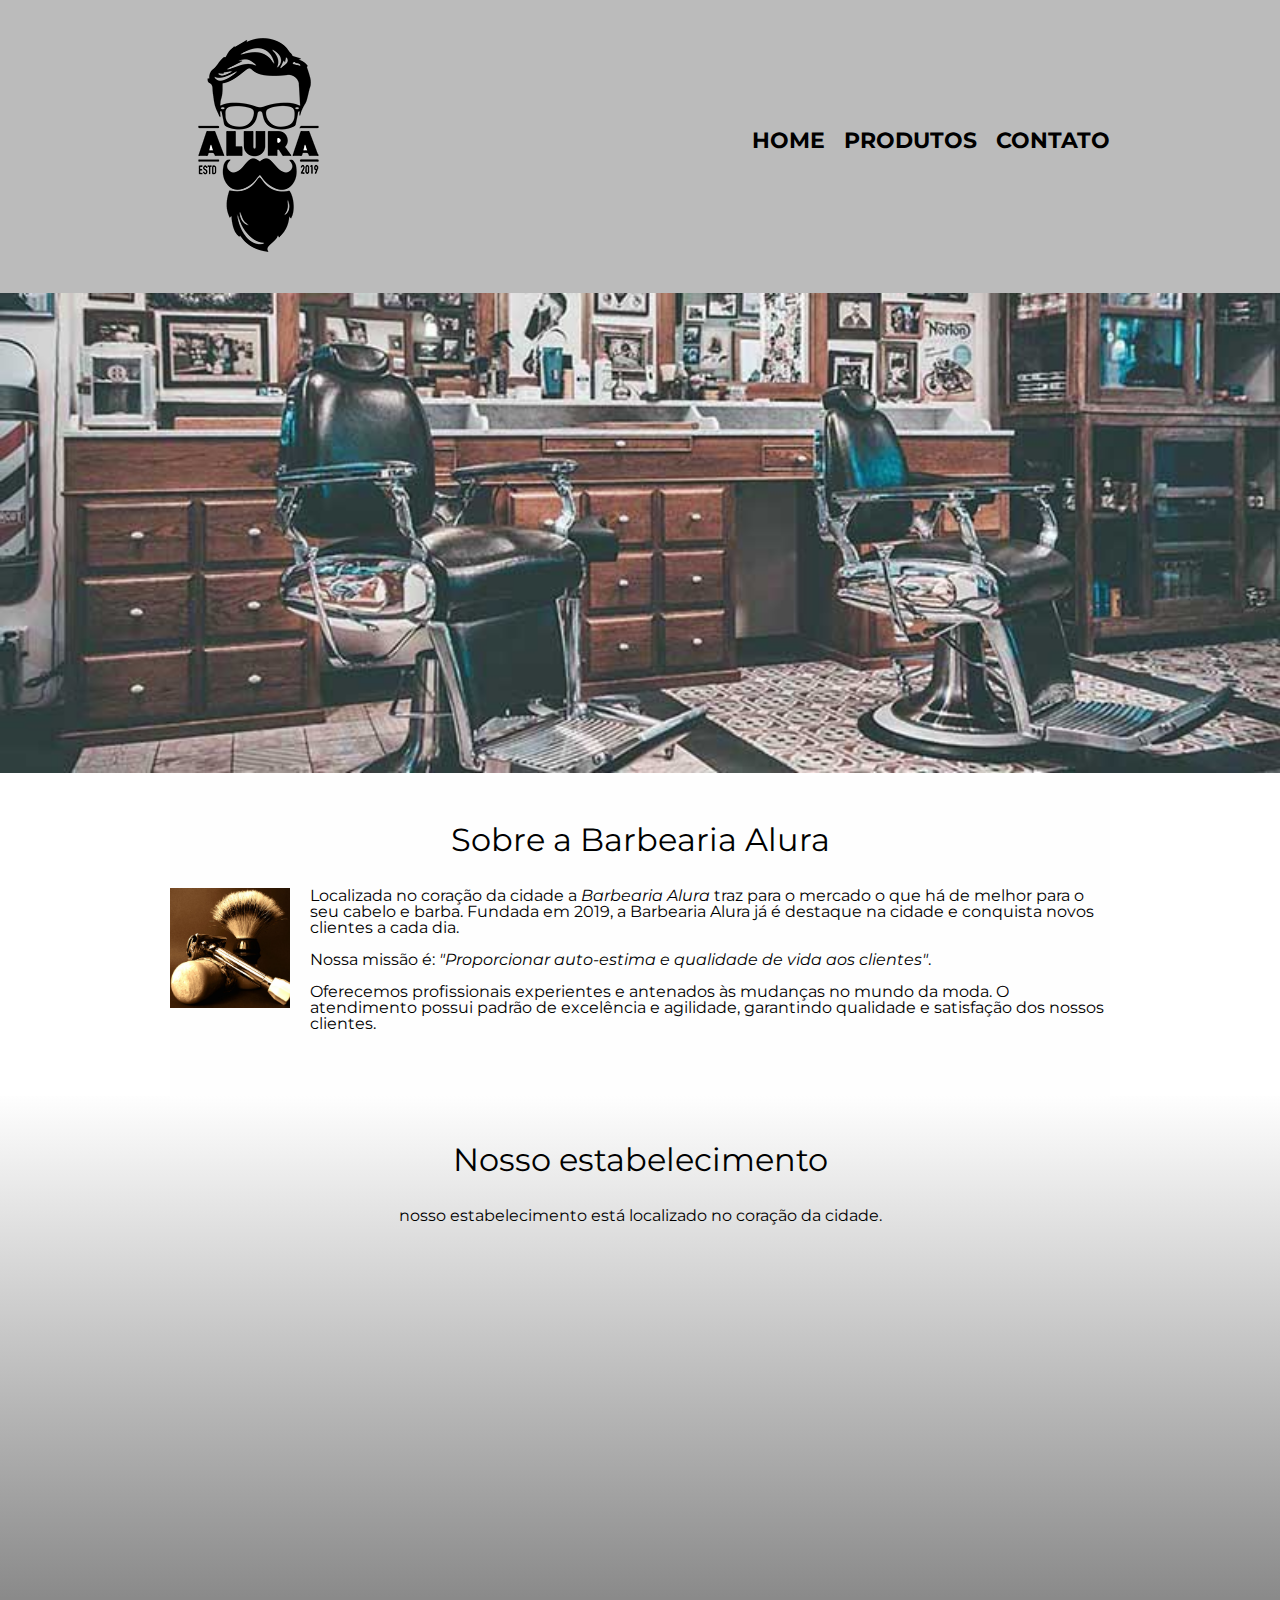
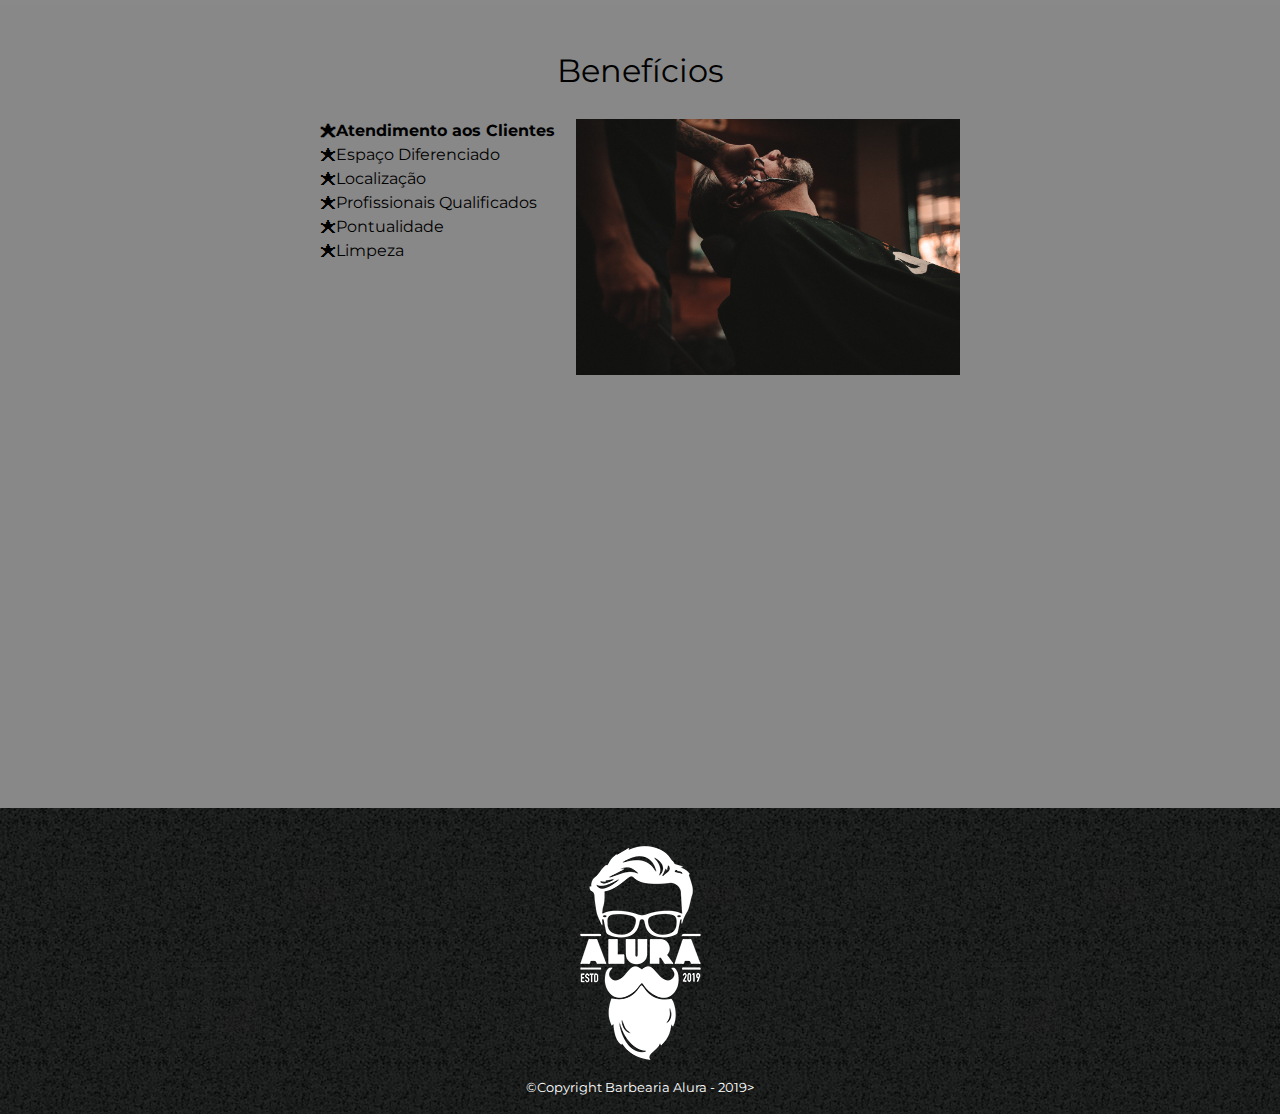
<file: index.html>
<!DOCTYPE html>
<html lang="pt-br">

	<head>
		<meta charset="utf-8">
		<meta name="viewport" content="width=device-width">
		<title>Barbearia Alura</title>
		<link rel="stylesheet" href="reset.css">
		<link rel="stylesheet" href="style.css">
		<link rel="preconnect" href="https://fonts.googleapis.com">
		<link rel="preconnect" href="https://fonts.gstatic.com" crossorigin>
		<link href="https://fonts.googleapis.com/css2?family=Montserrat:wght@500&display=swap" rel="stylesheet">
	</head>

	<body>
		<header>
			<div class="caixa">
				<h1><img src="logo.png" alt="Logo da Barbearia Alura"></h1>
				<nav>
					<ul>
						<li><a href="index.html">Home</a></li>
						<li><a href="produtos.html">Produtos</a></li>
						<li><a href="contato.html">Contato</a></li>
					</ul>
				</nav>
			</div>
		</header>

		<img class="banner" src="banner.jpg">

		<main>
			<section class="principal">
				<h2 class="titulo-principal">Sobre a Barbearia Alura</h2>

				<img class="utensilios" src="utensilios.jpg" alt="Utensilios de um barbeiro">

				<p>Localizada no coração da cidade a <strong>Barbearia Alura</strong> traz para o mercado o que há de melhor para o seu cabelo e barba. Fundada em 2019, a Barbearia Alura já é destaque na cidade e conquista novos clientes a cada dia.</p>

				<p id="missao"><em>Nossa missão é: <strong>"Proporcionar auto-estima e qualidade de vida aos clientes"</strong>.</em></p>

				<p>Oferecemos profissionais experientes e antenados às mudanças no mundo da moda. O atendimento possui padrão de excelência e agilidade, garantindo qualidade e satisfação dos nossos clientes.</p>
			</section>

			<section class="mapa">
				<h3 class="titulo-principal">Nosso estabelecimento</h3>
				<p>nosso estabelecimento está localizado no coração da cidade.</p>

				<div class="mapa-conteudo">
					<iframe src="https://www.google.com/maps/embed?pb=!1m18!1m12!1m3!1d3656.4499786333754!2d-46.63655908298223!3d-23.588189826593577!2m3!1f0!2f0!3f0!3m2!1i1024!2i768!4f13.1!3m3!1m2!1s0x94ce5a2b2ed7f3a1%3A0xab35da2f5ca62674!2sAlura%20-%20Escola%20Online%20de%20Tecnologia!5e0!3m2!1spt-BR!2sbr!4v1675706190548!5m2!1spt-BR!2sbr" width="100%" height="300" style="border:0;" allowfullscreen="" loading="lazy" referrerpolicy="no-referrer-when-downgrade"></iframe>
				</div>
			</section>

			<section class="beneficios">
				<h3 class="titulo-principal">Benefícios</h3>

				<div class="conteudo-beneficios">
					<ul class="lista-beneficios">
						<li class="itens">Atendimento aos Clientes</li>
						<li class="itens">Espaço Diferenciado</li>
						<li class="itens">Localização</li>
						<li class="itens">Profissionais Qualificados</li>
						<li class="itens">Pontualidade</li>
						<li class="itens">Limpeza</li>
					</ul><img src= "beneficios.jpg" class="imagem-beneficios">
				</div>

				<div class="video"><iframe width="100%" height="315" src="https://www.youtube.com/embed/wcVVXUV0YUY" title="YouTube video player" frameborder="0" allow="accelerometer; autoplay; clipboard-write; encrypted-media; gyroscope; picture-in-picture; web-share" allowfullscreen></iframe></div>
			</section>
		</main>
		<footer>
			<img src="logo-branco.png" alt="Logo da Barbearia Alura">
			<p class="copyright">&copy;Copyright Barbearia Alura - 2019></p>
		</footer>
	</body>
</html>
</file>
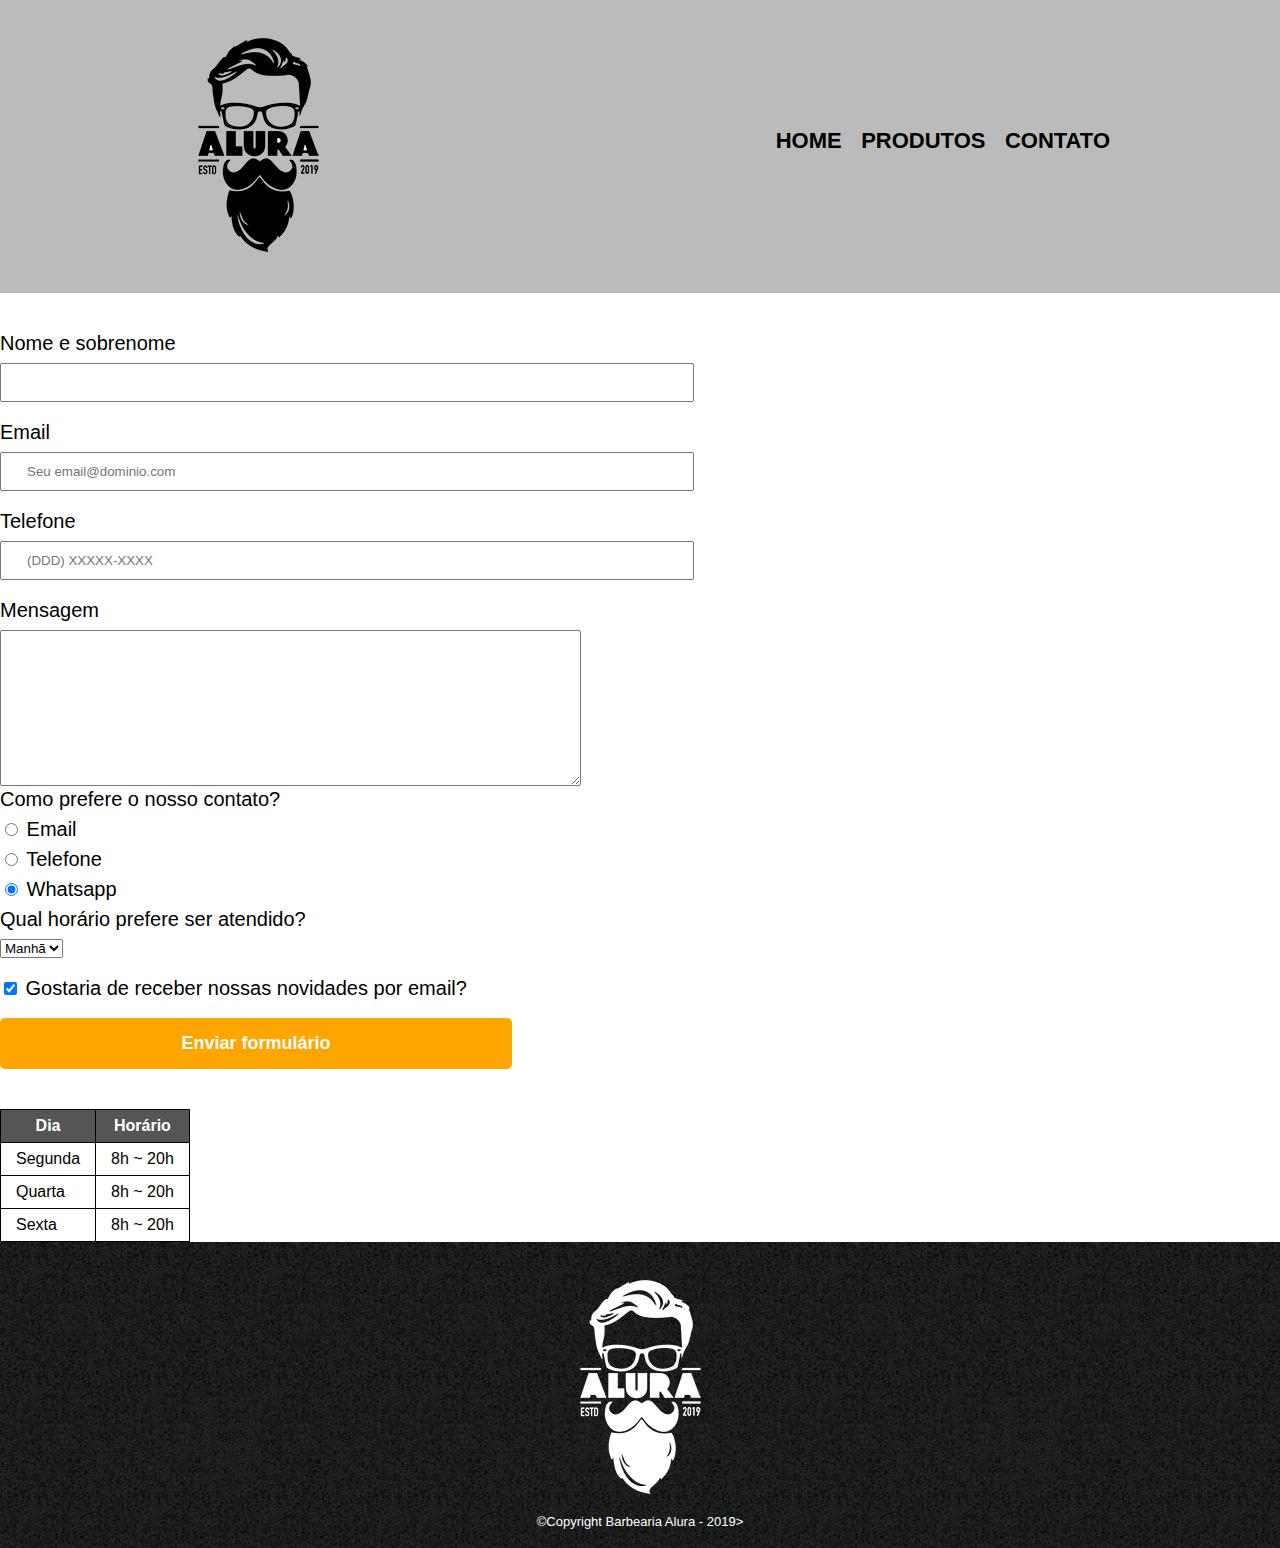
<file: contato.html>
<!DOCTYPE html>
<html>
	<head>
		<meta charset="utf-8">
		<title>Contato -Barbearia Alura</title>
		<link rel="stylesheet" href="reset.css">
		<link rel="stylesheet" href="style.css">
	</head>
	<body>
		<header>
			<div class="caixa">
				<h1><img src="logo.png" alt="Logo da Barbearia Alura"></h1>
				<nav>
					<ul>
						<li><a href="index.html">Home</a></li>
						<li><a href="produtos.html">Produtos</a></li>
						<li><a href="contato.html">Contato</a></li>
					</ul>
				</nav>
			</div>
		</header>
		<main>
			<form>
				<label for="nomesobrenome">Nome e sobrenome</label>
				<input type="text" id="nomesobrenome" class="input-padrao" required>

				<label for= "email">Email</label>
				<input type="email" id="email" class="input-padrao" required placeholder="Seu email@dominio.com">

				<label for="telefone">Telefone</label>
				<input type="tel" id="telefone" class="input-padrao" required placeholder="(DDD) XXXXX-XXXX">

				<label for="mensagem">Mensagem</label>
				<textarea cols="70" rows="10" id="mensagem" required></textarea>

				<fieldset>
					<legend>Como prefere o nosso contato?</legend>
					<label for="radio-email"><input type="radio" name="contato" value="email" id="radio-email"> Email</label>
					

					<label for="radio-telefone"><input type="radio" name="contato" value="telefone" id="radio-telefone"> Telefone</label>
					

					<label for="radio-whatsapp"><input type="radio" name="contato" value="whatsapp" id="radio-whatsapp" checked> Whatsapp</label>
				</fieldset>

				<fieldset>
				<legend>Qual horário prefere ser atendido?</legend>
					<select>
						<option>Manhã</option>
						<option>Tarde</option>
						<option>Noite</option>
					</select>
				</fieldset>

				<label class="checkbox"><input type="checkbox" checked> Gostaria de receber nossas novidades por email?</label>

				<input type="submit" value="Enviar formulário" class="enviar">
			</form>

			<table>
				<thead>
					<tr>
						<th>Dia</th>
						<th>Horário</th>
					</tr>
				</thead>
				<tbody>
					<tr>
						<td>Segunda</td>
						<td>8h ~ 20h</td>
					</tr>
					<tr>
						<td>Quarta</td>
						<td>8h ~ 20h</td>
					</tr>
					<tr>
						<td>Sexta</td>
						<td>8h ~ 20h</td>
					</tr>
				</tbody>
			</table>
		</main>
		<footer>
			<img src="logo-branco.png" alt="Logo da Barbearia Alura">
			<p class="copyright">&copy;Copyright Barbearia Alura - 2019></p>
		</footer>
	</body>
</html>
</file>
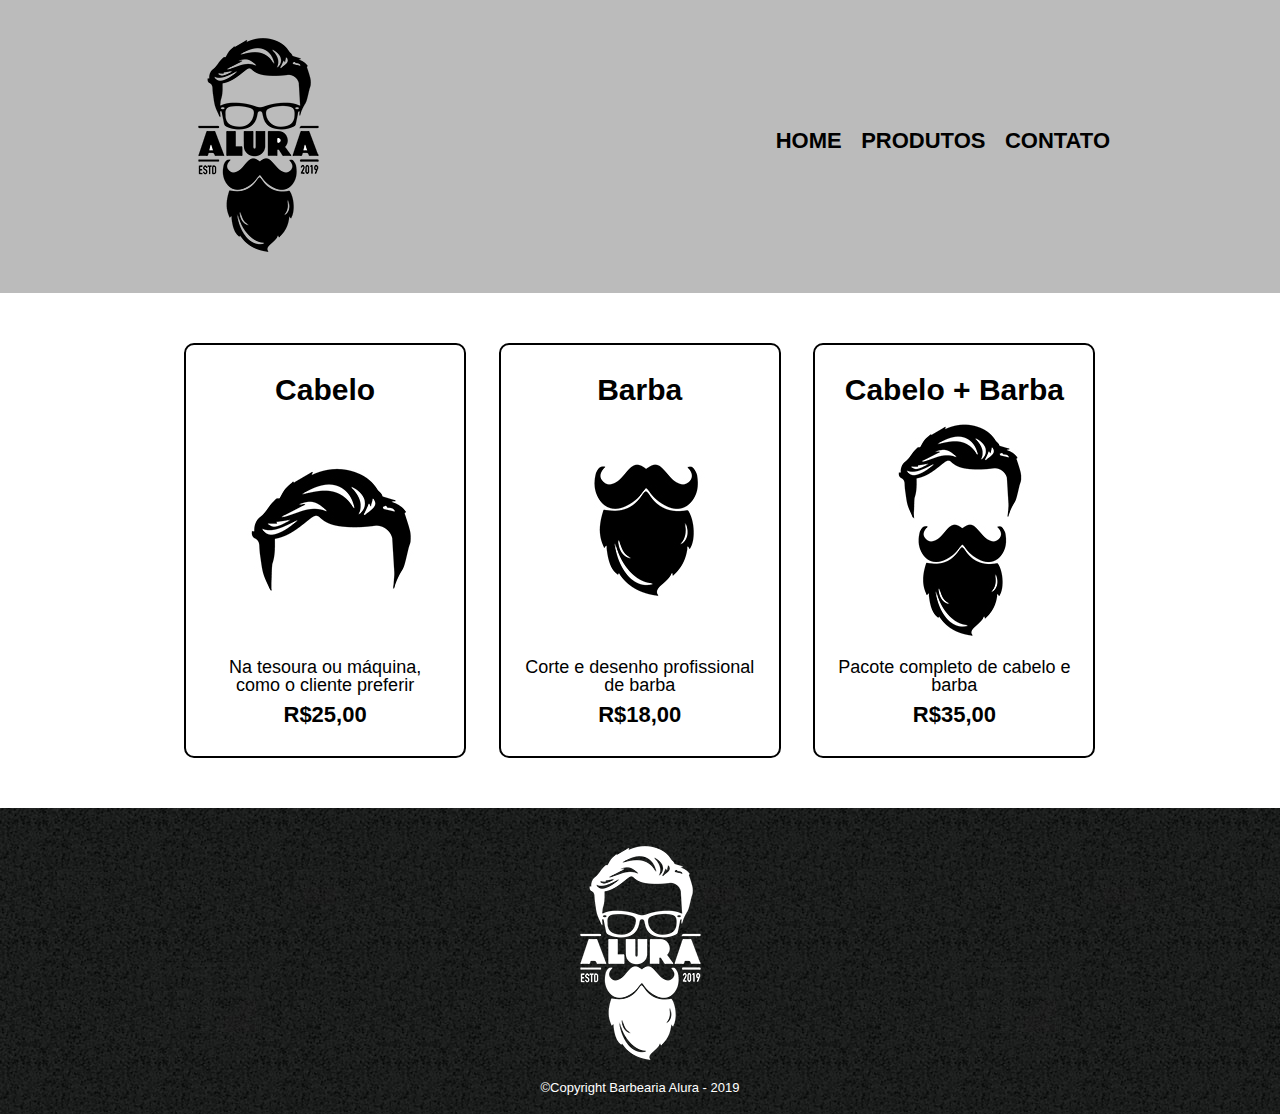
<file: produtos.html>
<!DOCTYPE html>
<html> 
	<head> 
		<meta charset="utf-8"> 
		<title>Produtos -Barbearia Alura</title> 

		<link rel="stylesheet" href="reset.css">
		<link rel="stylesheet" href="style.css">
	</head>
	<body>
		<header>
			<div class="caixa">
				<h1><img src="logo.png"></h1>

				<nav>
					<ul>
						<li><a href="index.html">Home</a></li>
						<li><a href="produtos.htlm">Produtos</a></li>
						<li><a href="contato.html">Contato</a></li>
					</ul>
				</nav> 
			</div>
		</header>

		<main>
			<ul class="produtos">
				<li>
					<h2>Cabelo</h2>
					<img src="cabelo.jpg">
					<p class="prodto-descricao">Na tesoura ou máquina, como o cliente preferir</p>
					<p class="produto-preco">R$25,00</p>
				</li>
				<li>
					<h2>Barba</h2>
					<img src="barba.jpg">
					<p class="prodto-descricao">Corte e desenho profissional de barba</p>
					<p class="produto-preco">R$18,00</p>
				</li>
				<li>
					<h2>Cabelo + Barba</h2>
					<img src="cabelo+barba.jpg">
					<p class="prodto-descricao">Pacote completo de cabelo e barba</p>
					<p class="produto-preco">R$35,00</p>
				</li>
			</ul>
		</main>

		<footer>
			<img src="logo-branco.png">
			<p class="copyright">&copy;Copyright Barbearia Alura - 2019</p>
		</footer>
	</body>
</html>
</file>
<file: style.css>
body {
	font-family: 'Montserrat', sans-serif;
}

header {
	background: #BBBBBB;
	padding: 20px 0;
}

.caixa {
	position: relative;
	width: 940px;
	margin: 0 auto;
}

nav {
	position: absolute;
	top: 110px;
	right: 0;
}

nav li {
	display: inline;
	margin: 0 0 0 15px;
}

nav a {
	text-transform: uppercase;
	color: #000000;
	font-weight: bold;
	font-size: 22px;
	text-decoration: none;
}

nav a:hover {
	color: #C78C19;
	text-decoration: underline;
}

.produtos {
	width: 940px;
	margin: 0 auto;
	padding: 50px 0;
}

.produtos li {
	display: inline-block;
	text-align: center;
	width: 30%;
	vertical-align: top;
	margin: 0 1.5%;
	padding: 30px 20px;
	box-sizing: border-box;
	border: 2px solid #000000;
	border-radius: 10px;
}

.produtos li:hover {
	border-color: #C78C19;
}

.produtos li:active {
	border-color: #088C19
}

.produtos li:hover h2 {
	font-size: 34px
}

.produtos h2 {
	font-size: 30px;
	font-weight: bold;
}

.prodto-descricao {
	font-size: 18px;
}

.produto-preco {
	font-size: 22px; 
	font-weight: bold;
	margin-top: 10px
}

footer {
	text-align: center;
	background: url("bg.jpg");
	padding: 20px 0;
}

.copyright {
	color: #FFFFFF;
	font-size: 13px;
	margin-top: 20 0 0;
}

main {
	
}

form {
	margin: 40px 0;
}

form label, form legend {
	display: block;
	font-size: 20px;
	margin-bottom: 10px
}

.input-padrao {
	display: block;
	margin-bottom: 20px;
	padding: 10px 25px;
	width: 50%;
}

.checkbox {
	margin: 20px 0;
}

.enviar {
	width: 40%;
	padding: 15px 0;
	background: orange;
	color: white;
	font-weight: bold;
	font-size: 18px;
	border: none;
	border-radius: 5px;
	transition: 1s all;
	cursor: pointer;
}

.enviar:hover {
	background: darkorange;
	transform: scale(1.1);
}

table {
	margin: 20ps 40 px
}

thead {
	background: #555555;
	color: white;
	font-weight: bold;
}

td, th {
	border: 1px solid #000000;
	padding: 8px 15px
}

/*CSS da página inicial*/
.banner {
	width: 100%
}

.titulo-principal {
	text-align: center;
	font-size: 2em;
	margin: 0 0 1em;
	clear: left;

}

.principal {
	padding: 3em 0;
	background: #FEFEFE;
	width: 940px;
	margin: 0 auto;
}

.principal p {
	margin: 0 0 1em;
}

.principal strong {
	font-style: italic;
}

.utensilios {
	width: 120px;
	float: left;
	margin: 0 20px 20px 0;
}

.mapa {
	padding: 3em 0;
	background: linear-gradient(#FEFEFE, #888888);
}

.mapa-conteudo {
	width: 940px;
	margin: 0 auto;
}

.mapa p {
	margin: 0 0 2em;
	text-align: center;

}

.beneficios {
	padding: 3em 0;
	background: #888888;
}

.itens {
	line-height: 1.5;
}

.itens:first-child {
	font-weight: bold;
}

.itens:before {
	content: "🟊"
}

.conteudo-beneficios {
	width: 640px;
	margin: 0 auto;
}

.lista-beneficios {
	width: 40%;
	display: inline-block;
	vertical-align: top;
}

.imagem-beneficios {
	width: 60%;
}

.video {
	width: 560px;
	margin: 2em auto;
}

@media screen and (max-width: 480px) {
	.caixa, .principal, .conteudo-beneficios, .mapa-conteudo, .video {
		width: auto;
	}

	h1{
		text-align: center;
	}

	nav {
		position: static;
	}

	.lista-beneficios, .imagem-beneficios {
		width: 100%
	}
}
</file>
